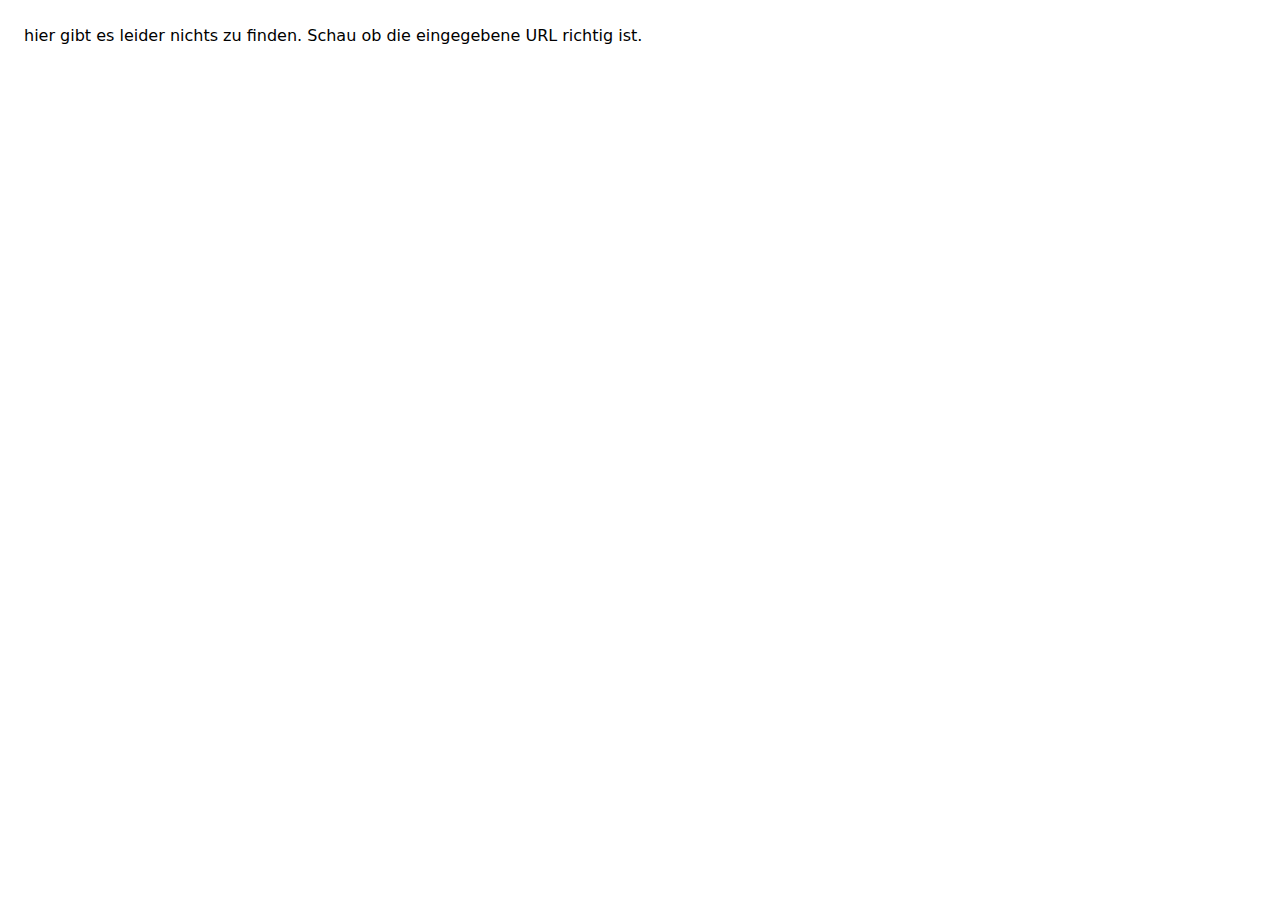
<file: index.html>
<!DOCTYPE html>
<html lang="en">
<head>
    <meta charset="UTF-8">
    <meta name="viewport" content="width=device-width, initial-scale=1.0">
    <title>Document</title>
    <link rel="stylesheet" href="output.css">
</head>
<body>
    <p class="text m-6">hier gibt es leider nichts zu finden. Schau ob die eingegebene URL richtig ist.</p>
</body>
</html>
</file>
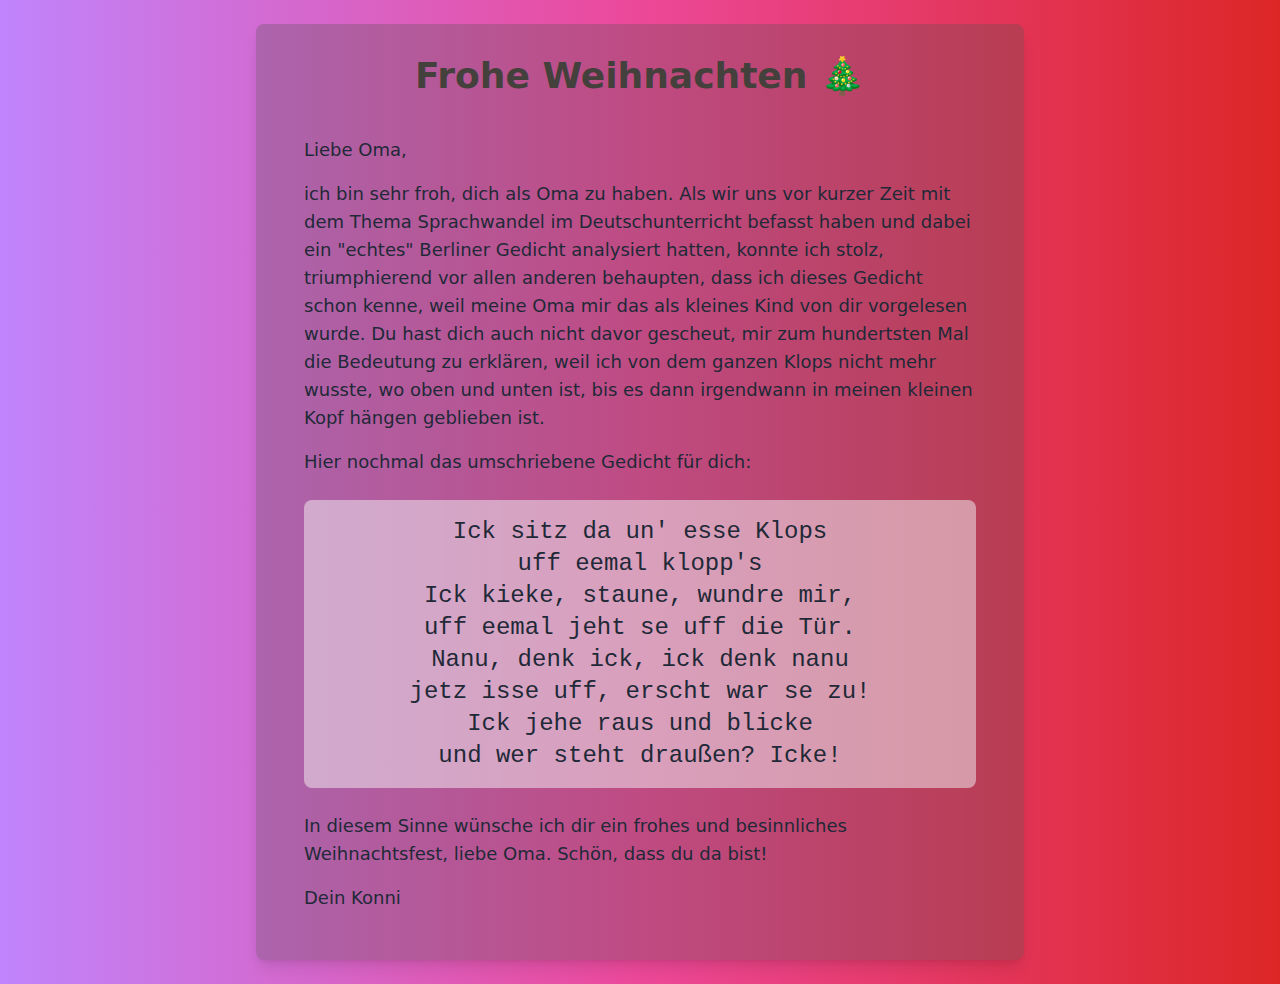
<file: oma.html>
<!DOCTYPE html>
<html lang="en">
<head>
    <meta charset="UTF-8">
    <meta name="viewport" content="width=device-width, initial-scale=1.0">
    <title>Merry Christmas!</title>
    <link rel="stylesheet" href="output.css">
    <link rel="icon" href="https://cdn-icons-png.flaticon.com/128/2305/2305705.png" type="image/png">
</head>
<body class="bg-gradient-to-r from-purple-400 via-pink-500 to-red-600 p-6">
    <div class="max-w-3xl mx-auto bg-stone-600 bg-opacity-30 p-8 rounded-lg shadow-lg">
        <h1 class="text-stone-700 text-4xl text-center font-semibold mb-6">Frohe Weihnachten 🎄</h1>
        
        <div class="text-lg text-gray-800 p-4">
            <p class="mb-4">Liebe Oma,</p>
            
            <p class="mb-4">
                ich bin sehr froh, dich als Oma zu haben. Als wir uns vor kurzer Zeit mit dem Thema Sprachwandel im 
                Deutschunterricht befasst haben und dabei ein "echtes" Berliner Gedicht analysiert hatten, konnte ich stolz, 
                triumphierend vor allen anderen behaupten, dass ich dieses Gedicht schon kenne, weil meine Oma mir das als kleines Kind 
                von dir vorgelesen wurde. Du hast dich auch nicht davor gescheut, mir zum hundertsten Mal die Bedeutung zu erklären, 
                weil ich von dem ganzen Klops nicht mehr wusste, wo oben und unten ist, bis es dann irgendwann in meinen kleinen Kopf 
                hängen geblieben ist.
            </p>
            
            <p class="mb-4">Hier nochmal das umschriebene Gedicht für dich:</p>
            
            <div class="bg-gray-100 bg-opacity-50 p-4 rounded-lg text-center text-2xl font-mono my-6">
                <p>Ick sitz da un' esse Klops</p>
                <p>uff eemal klopp's</p>
                <p>Ick kieke, staune, wundre mir,</p>
                <p>uff eemal jeht se uff die Tür.</p>
                <p>Nanu, denk ick, ick denk nanu</p>
                <p>jetz isse uff, erscht war se zu!</p>
                <p>Ick jehe raus und blicke</p>
                <p>und wer steht draußen? Icke!</p>
            </div>
            
            <p class="mt-6"> 
                In diesem Sinne wünsche ich dir ein frohes und besinnliches Weihnachtsfest, liebe Oma. 
                Schön, dass du da bist!
            </p>
            
            <p class="mt-4 text-left">Dein Konni</p>
        </div>
    </div>
</body>

</html>
</file>
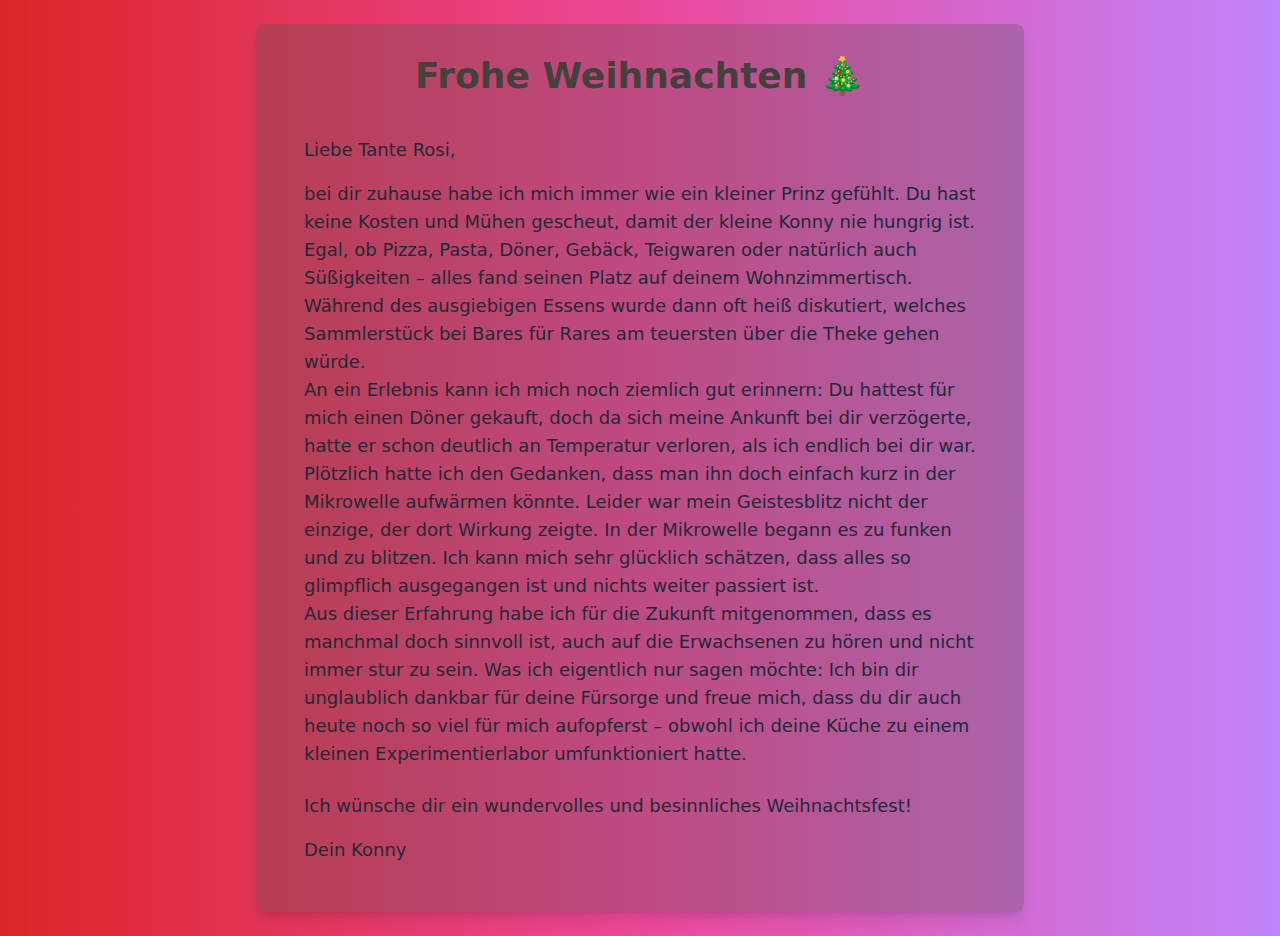
<file: rosi.html>
<!DOCTYPE html>
<html lang="en">

<head>
    <meta charset="UTF-8">
    <meta name="viewport" content="width=device-width, initial-scale=1.0">
    <title>Merry Christmas!</title>
    <link rel="icon" href="https://cdn-icons-png.flaticon.com/128/2305/2305705.png" type="image/x-icon">
    <link rel="stylesheet" href="output.css">
</head>

<body class="bg-gradient-to-r from-red-600 via-pink-500 to-purple-400 p-6">
    <div class="max-w-3xl mx-auto bg-stone-600 bg-opacity-30 p-8 rounded-lg shadow-lg">
        <h1 class="text-stone-700 text-4xl text-center font-semibold mb-6">Frohe Weihnachten 🎄</h1>

        <div class="text-lg text-gray-800 p-4">
            <p class="mb-4">Liebe Tante Rosi,</p>

            <p class="mb-4">
                bei dir zuhause habe ich mich immer wie ein kleiner Prinz gefühlt. Du hast keine Kosten und Mühen
                gescheut, damit der kleine Konny nie hungrig ist. Egal, ob Pizza, Pasta, Döner, Gebäck, Teigwaren oder
                natürlich auch Süßigkeiten – alles fand seinen Platz auf deinem Wohnzimmertisch.
                Während des ausgiebigen Essens wurde dann oft heiß diskutiert, welches Sammlerstück bei Bares für Rares
                am teuersten über die Theke gehen würde. <br>
                An ein Erlebnis kann ich mich noch ziemlich gut erinnern: Du hattest für mich einen Döner gekauft, doch
                da sich meine Ankunft bei dir verzögerte, hatte er schon deutlich an Temperatur verloren, als ich
                endlich bei dir war. Plötzlich hatte ich den Gedanken, dass man ihn doch einfach kurz in der Mikrowelle
                aufwärmen könnte. Leider war mein Geistesblitz nicht der einzige, der dort Wirkung zeigte. In der
                Mikrowelle begann es zu funken und zu blitzen. Ich kann mich sehr glücklich schätzen, dass alles so
                glimpflich ausgegangen ist und nichts weiter passiert ist. <br>
                Aus dieser Erfahrung habe ich für die Zukunft mitgenommen, dass es manchmal doch sinnvoll ist, auch auf
                die Erwachsenen zu hören und nicht immer stur zu sein.
                Was ich eigentlich nur sagen möchte: Ich bin dir unglaublich dankbar für deine Fürsorge und freue mich,
                dass du dir auch heute noch so viel für mich aufopferst – obwohl ich deine Küche zu einem kleinen
                Experimentierlabor umfunktioniert hatte.
            </p>
        

            <p class="mt-6">
                Ich wünsche dir ein wundervolles und besinnliches Weihnachtsfest!
            </p>

            <p class="mt-4 text-left">Dein Konny</p>
        </div>
    </div>
</body>

</html>
</file>
<file: output.css>
*, ::before, ::after {
  --tw-border-spacing-x: 0;
  --tw-border-spacing-y: 0;
  --tw-translate-x: 0;
  --tw-translate-y: 0;
  --tw-rotate: 0;
  --tw-skew-x: 0;
  --tw-skew-y: 0;
  --tw-scale-x: 1;
  --tw-scale-y: 1;
  --tw-pan-x:  ;
  --tw-pan-y:  ;
  --tw-pinch-zoom:  ;
  --tw-scroll-snap-strictness: proximity;
  --tw-gradient-from-position:  ;
  --tw-gradient-via-position:  ;
  --tw-gradient-to-position:  ;
  --tw-ordinal:  ;
  --tw-slashed-zero:  ;
  --tw-numeric-figure:  ;
  --tw-numeric-spacing:  ;
  --tw-numeric-fraction:  ;
  --tw-ring-inset:  ;
  --tw-ring-offset-width: 0px;
  --tw-ring-offset-color: #fff;
  --tw-ring-color: rgb(59 130 246 / 0.5);
  --tw-ring-offset-shadow: 0 0 #0000;
  --tw-ring-shadow: 0 0 #0000;
  --tw-shadow: 0 0 #0000;
  --tw-shadow-colored: 0 0 #0000;
  --tw-blur:  ;
  --tw-brightness:  ;
  --tw-contrast:  ;
  --tw-grayscale:  ;
  --tw-hue-rotate:  ;
  --tw-invert:  ;
  --tw-saturate:  ;
  --tw-sepia:  ;
  --tw-drop-shadow:  ;
  --tw-backdrop-blur:  ;
  --tw-backdrop-brightness:  ;
  --tw-backdrop-contrast:  ;
  --tw-backdrop-grayscale:  ;
  --tw-backdrop-hue-rotate:  ;
  --tw-backdrop-invert:  ;
  --tw-backdrop-opacity:  ;
  --tw-backdrop-saturate:  ;
  --tw-backdrop-sepia:  ;
  --tw-contain-size:  ;
  --tw-contain-layout:  ;
  --tw-contain-paint:  ;
  --tw-contain-style:  ;
}

::backdrop {
  --tw-border-spacing-x: 0;
  --tw-border-spacing-y: 0;
  --tw-translate-x: 0;
  --tw-translate-y: 0;
  --tw-rotate: 0;
  --tw-skew-x: 0;
  --tw-skew-y: 0;
  --tw-scale-x: 1;
  --tw-scale-y: 1;
  --tw-pan-x:  ;
  --tw-pan-y:  ;
  --tw-pinch-zoom:  ;
  --tw-scroll-snap-strictness: proximity;
  --tw-gradient-from-position:  ;
  --tw-gradient-via-position:  ;
  --tw-gradient-to-position:  ;
  --tw-ordinal:  ;
  --tw-slashed-zero:  ;
  --tw-numeric-figure:  ;
  --tw-numeric-spacing:  ;
  --tw-numeric-fraction:  ;
  --tw-ring-inset:  ;
  --tw-ring-offset-width: 0px;
  --tw-ring-offset-color: #fff;
  --tw-ring-color: rgb(59 130 246 / 0.5);
  --tw-ring-offset-shadow: 0 0 #0000;
  --tw-ring-shadow: 0 0 #0000;
  --tw-shadow: 0 0 #0000;
  --tw-shadow-colored: 0 0 #0000;
  --tw-blur:  ;
  --tw-brightness:  ;
  --tw-contrast:  ;
  --tw-grayscale:  ;
  --tw-hue-rotate:  ;
  --tw-invert:  ;
  --tw-saturate:  ;
  --tw-sepia:  ;
  --tw-drop-shadow:  ;
  --tw-backdrop-blur:  ;
  --tw-backdrop-brightness:  ;
  --tw-backdrop-contrast:  ;
  --tw-backdrop-grayscale:  ;
  --tw-backdrop-hue-rotate:  ;
  --tw-backdrop-invert:  ;
  --tw-backdrop-opacity:  ;
  --tw-backdrop-saturate:  ;
  --tw-backdrop-sepia:  ;
  --tw-contain-size:  ;
  --tw-contain-layout:  ;
  --tw-contain-paint:  ;
  --tw-contain-style:  ;
}

/*
! tailwindcss v3.4.17 | MIT License | https://tailwindcss.com
*/

/*
1. Prevent padding and border from affecting element width. (https://github.com/mozdevs/cssremedy/issues/4)
2. Allow adding a border to an element by just adding a border-width. (https://github.com/tailwindcss/tailwindcss/pull/116)
*/

*,
::before,
::after {
  box-sizing: border-box;
  /* 1 */
  border-width: 0;
  /* 2 */
  border-style: solid;
  /* 2 */
  border-color: #e5e7eb;
  /* 2 */
}

::before,
::after {
  --tw-content: '';
}

/*
1. Use a consistent sensible line-height in all browsers.
2. Prevent adjustments of font size after orientation changes in iOS.
3. Use a more readable tab size.
4. Use the user's configured `sans` font-family by default.
5. Use the user's configured `sans` font-feature-settings by default.
6. Use the user's configured `sans` font-variation-settings by default.
7. Disable tap highlights on iOS
*/

html,
:host {
  line-height: 1.5;
  /* 1 */
  -webkit-text-size-adjust: 100%;
  /* 2 */
  -moz-tab-size: 4;
  /* 3 */
  -o-tab-size: 4;
     tab-size: 4;
  /* 3 */
  font-family: ui-sans-serif, system-ui, sans-serif, "Apple Color Emoji", "Segoe UI Emoji", "Segoe UI Symbol", "Noto Color Emoji";
  /* 4 */
  font-feature-settings: normal;
  /* 5 */
  font-variation-settings: normal;
  /* 6 */
  -webkit-tap-highlight-color: transparent;
  /* 7 */
}

/*
1. Remove the margin in all browsers.
2. Inherit line-height from `html` so users can set them as a class directly on the `html` element.
*/

body {
  margin: 0;
  /* 1 */
  line-height: inherit;
  /* 2 */
}

/*
1. Add the correct height in Firefox.
2. Correct the inheritance of border color in Firefox. (https://bugzilla.mozilla.org/show_bug.cgi?id=190655)
3. Ensure horizontal rules are visible by default.
*/

hr {
  height: 0;
  /* 1 */
  color: inherit;
  /* 2 */
  border-top-width: 1px;
  /* 3 */
}

/*
Add the correct text decoration in Chrome, Edge, and Safari.
*/

abbr:where([title]) {
  -webkit-text-decoration: underline dotted;
          text-decoration: underline dotted;
}

/*
Remove the default font size and weight for headings.
*/

h1,
h2,
h3,
h4,
h5,
h6 {
  font-size: inherit;
  font-weight: inherit;
}

/*
Reset links to optimize for opt-in styling instead of opt-out.
*/

a {
  color: inherit;
  text-decoration: inherit;
}

/*
Add the correct font weight in Edge and Safari.
*/

b,
strong {
  font-weight: bolder;
}

/*
1. Use the user's configured `mono` font-family by default.
2. Use the user's configured `mono` font-feature-settings by default.
3. Use the user's configured `mono` font-variation-settings by default.
4. Correct the odd `em` font sizing in all browsers.
*/

code,
kbd,
samp,
pre {
  font-family: ui-monospace, SFMono-Regular, Menlo, Monaco, Consolas, "Liberation Mono", "Courier New", monospace;
  /* 1 */
  font-feature-settings: normal;
  /* 2 */
  font-variation-settings: normal;
  /* 3 */
  font-size: 1em;
  /* 4 */
}

/*
Add the correct font size in all browsers.
*/

small {
  font-size: 80%;
}

/*
Prevent `sub` and `sup` elements from affecting the line height in all browsers.
*/

sub,
sup {
  font-size: 75%;
  line-height: 0;
  position: relative;
  vertical-align: baseline;
}

sub {
  bottom: -0.25em;
}

sup {
  top: -0.5em;
}

/*
1. Remove text indentation from table contents in Chrome and Safari. (https://bugs.chromium.org/p/chromium/issues/detail?id=999088, https://bugs.webkit.org/show_bug.cgi?id=201297)
2. Correct table border color inheritance in all Chrome and Safari. (https://bugs.chromium.org/p/chromium/issues/detail?id=935729, https://bugs.webkit.org/show_bug.cgi?id=195016)
3. Remove gaps between table borders by default.
*/

table {
  text-indent: 0;
  /* 1 */
  border-color: inherit;
  /* 2 */
  border-collapse: collapse;
  /* 3 */
}

/*
1. Change the font styles in all browsers.
2. Remove the margin in Firefox and Safari.
3. Remove default padding in all browsers.
*/

button,
input,
optgroup,
select,
textarea {
  font-family: inherit;
  /* 1 */
  font-feature-settings: inherit;
  /* 1 */
  font-variation-settings: inherit;
  /* 1 */
  font-size: 100%;
  /* 1 */
  font-weight: inherit;
  /* 1 */
  line-height: inherit;
  /* 1 */
  letter-spacing: inherit;
  /* 1 */
  color: inherit;
  /* 1 */
  margin: 0;
  /* 2 */
  padding: 0;
  /* 3 */
}

/*
Remove the inheritance of text transform in Edge and Firefox.
*/

button,
select {
  text-transform: none;
}

/*
1. Correct the inability to style clickable types in iOS and Safari.
2. Remove default button styles.
*/

button,
input:where([type='button']),
input:where([type='reset']),
input:where([type='submit']) {
  -webkit-appearance: button;
  /* 1 */
  background-color: transparent;
  /* 2 */
  background-image: none;
  /* 2 */
}

/*
Use the modern Firefox focus style for all focusable elements.
*/

:-moz-focusring {
  outline: auto;
}

/*
Remove the additional `:invalid` styles in Firefox. (https://github.com/mozilla/gecko-dev/blob/2f9eacd9d3d995c937b4251a5557d95d494c9be1/layout/style/res/forms.css#L728-L737)
*/

:-moz-ui-invalid {
  box-shadow: none;
}

/*
Add the correct vertical alignment in Chrome and Firefox.
*/

progress {
  vertical-align: baseline;
}

/*
Correct the cursor style of increment and decrement buttons in Safari.
*/

::-webkit-inner-spin-button,
::-webkit-outer-spin-button {
  height: auto;
}

/*
1. Correct the odd appearance in Chrome and Safari.
2. Correct the outline style in Safari.
*/

[type='search'] {
  -webkit-appearance: textfield;
  /* 1 */
  outline-offset: -2px;
  /* 2 */
}

/*
Remove the inner padding in Chrome and Safari on macOS.
*/

::-webkit-search-decoration {
  -webkit-appearance: none;
}

/*
1. Correct the inability to style clickable types in iOS and Safari.
2. Change font properties to `inherit` in Safari.
*/

::-webkit-file-upload-button {
  -webkit-appearance: button;
  /* 1 */
  font: inherit;
  /* 2 */
}

/*
Add the correct display in Chrome and Safari.
*/

summary {
  display: list-item;
}

/*
Removes the default spacing and border for appropriate elements.
*/

blockquote,
dl,
dd,
h1,
h2,
h3,
h4,
h5,
h6,
hr,
figure,
p,
pre {
  margin: 0;
}

fieldset {
  margin: 0;
  padding: 0;
}

legend {
  padding: 0;
}

ol,
ul,
menu {
  list-style: none;
  margin: 0;
  padding: 0;
}

/*
Reset default styling for dialogs.
*/

dialog {
  padding: 0;
}

/*
Prevent resizing textareas horizontally by default.
*/

textarea {
  resize: vertical;
}

/*
1. Reset the default placeholder opacity in Firefox. (https://github.com/tailwindlabs/tailwindcss/issues/3300)
2. Set the default placeholder color to the user's configured gray 400 color.
*/

input::-moz-placeholder, textarea::-moz-placeholder {
  opacity: 1;
  /* 1 */
  color: #9ca3af;
  /* 2 */
}

input::placeholder,
textarea::placeholder {
  opacity: 1;
  /* 1 */
  color: #9ca3af;
  /* 2 */
}

/*
Set the default cursor for buttons.
*/

button,
[role="button"] {
  cursor: pointer;
}

/*
Make sure disabled buttons don't get the pointer cursor.
*/

:disabled {
  cursor: default;
}

/*
1. Make replaced elements `display: block` by default. (https://github.com/mozdevs/cssremedy/issues/14)
2. Add `vertical-align: middle` to align replaced elements more sensibly by default. (https://github.com/jensimmons/cssremedy/issues/14#issuecomment-634934210)
   This can trigger a poorly considered lint error in some tools but is included by design.
*/

img,
svg,
video,
canvas,
audio,
iframe,
embed,
object {
  display: block;
  /* 1 */
  vertical-align: middle;
  /* 2 */
}

/*
Constrain images and videos to the parent width and preserve their intrinsic aspect ratio. (https://github.com/mozdevs/cssremedy/issues/14)
*/

img,
video {
  max-width: 100%;
  height: auto;
}

/* Make elements with the HTML hidden attribute stay hidden by default */

[hidden]:where(:not([hidden="until-found"])) {
  display: none;
}

.m-6 {
  margin: 1.5rem;
}

.mx-auto {
  margin-left: auto;
  margin-right: auto;
}

.my-6 {
  margin-top: 1.5rem;
  margin-bottom: 1.5rem;
}

.mb-4 {
  margin-bottom: 1rem;
}

.mb-6 {
  margin-bottom: 1.5rem;
}

.mt-4 {
  margin-top: 1rem;
}

.mt-6 {
  margin-top: 1.5rem;
}

.max-w-3xl {
  max-width: 48rem;
}

.rounded-lg {
  border-radius: 0.5rem;
}

.bg-gray-100 {
  --tw-bg-opacity: 1;
  background-color: rgb(243 244 246 / var(--tw-bg-opacity, 1));
}

.bg-white {
  --tw-bg-opacity: 1;
  background-color: rgb(255 255 255 / var(--tw-bg-opacity, 1));
}

.bg-slate-100 {
  --tw-bg-opacity: 1;
  background-color: rgb(241 245 249 / var(--tw-bg-opacity, 1));
}

.bg-slate-300 {
  --tw-bg-opacity: 1;
  background-color: rgb(203 213 225 / var(--tw-bg-opacity, 1));
}

.bg-transparent {
  background-color: transparent;
}

.bg-stone-600 {
  --tw-bg-opacity: 1;
  background-color: rgb(87 83 78 / var(--tw-bg-opacity, 1));
}

.bg-slate-400 {
  --tw-bg-opacity: 1;
  background-color: rgb(148 163 184 / var(--tw-bg-opacity, 1));
}

.bg-red-50 {
  --tw-bg-opacity: 1;
  background-color: rgb(254 242 242 / var(--tw-bg-opacity, 1));
}

.bg-red-500 {
  --tw-bg-opacity: 1;
  background-color: rgb(239 68 68 / var(--tw-bg-opacity, 1));
}

.bg-opacity-45 {
  --tw-bg-opacity: 0.45;
}

.bg-opacity-50 {
  --tw-bg-opacity: 0.5;
}

.bg-opacity-20 {
  --tw-bg-opacity: 0.2;
}

.bg-opacity-30 {
  --tw-bg-opacity: 0.3;
}

.bg-gradient-to-r {
  background-image: linear-gradient(to right, var(--tw-gradient-stops));
}

.from-purple-400 {
  --tw-gradient-from: #c084fc var(--tw-gradient-from-position);
  --tw-gradient-to: rgb(192 132 252 / 0) var(--tw-gradient-to-position);
  --tw-gradient-stops: var(--tw-gradient-from), var(--tw-gradient-to);
}

.from-red-600 {
  --tw-gradient-from: #dc2626 var(--tw-gradient-from-position);
  --tw-gradient-to: rgb(220 38 38 / 0) var(--tw-gradient-to-position);
  --tw-gradient-stops: var(--tw-gradient-from), var(--tw-gradient-to);
}

.via-pink-500 {
  --tw-gradient-to: rgb(236 72 153 / 0)  var(--tw-gradient-to-position);
  --tw-gradient-stops: var(--tw-gradient-from), #ec4899 var(--tw-gradient-via-position), var(--tw-gradient-to);
}

.to-red-600 {
  --tw-gradient-to: #dc2626 var(--tw-gradient-to-position);
}

.to-purple-400 {
  --tw-gradient-to: #c084fc var(--tw-gradient-to-position);
}

.p-6 {
  padding: 1.5rem;
}

.p-1 {
  padding: 0.25rem;
}

.p-4 {
  padding: 1rem;
}

.p-8 {
  padding: 2rem;
}

.p-3 {
  padding: 0.75rem;
}

.text-left {
  text-align: left;
}

.text-center {
  text-align: center;
}

.text-right {
  text-align: right;
}

.font-mono {
  font-family: ui-monospace, SFMono-Regular, Menlo, Monaco, Consolas, "Liberation Mono", "Courier New", monospace;
}

.font-sans {
  font-family: ui-sans-serif, system-ui, sans-serif, "Apple Color Emoji", "Segoe UI Emoji", "Segoe UI Symbol", "Noto Color Emoji";
}

.text-4xl {
  font-size: 2.25rem;
  line-height: 2.5rem;
}

.text-2xl {
  font-size: 1.5rem;
  line-height: 2rem;
}

.text-lg {
  font-size: 1.125rem;
  line-height: 1.75rem;
}

.text-sm {
  font-size: 0.875rem;
  line-height: 1.25rem;
}

.font-semibold {
  font-weight: 600;
}

.text-yellow-100 {
  --tw-text-opacity: 1;
  color: rgb(254 249 195 / var(--tw-text-opacity, 1));
}

.text-stone-700 {
  --tw-text-opacity: 1;
  color: rgb(68 64 60 / var(--tw-text-opacity, 1));
}

.text-gray-800 {
  --tw-text-opacity: 1;
  color: rgb(31 41 55 / var(--tw-text-opacity, 1));
}

.opacity-45 {
  opacity: 0.45;
}

.opacity-50 {
  opacity: 0.5;
}

.shadow-lg {
  --tw-shadow: 0 10px 15px -3px rgb(0 0 0 / 0.1), 0 4px 6px -4px rgb(0 0 0 / 0.1);
  --tw-shadow-colored: 0 10px 15px -3px var(--tw-shadow-color), 0 4px 6px -4px var(--tw-shadow-color);
  box-shadow: var(--tw-ring-offset-shadow, 0 0 #0000), var(--tw-ring-shadow, 0 0 #0000), var(--tw-shadow);
}
</file>
